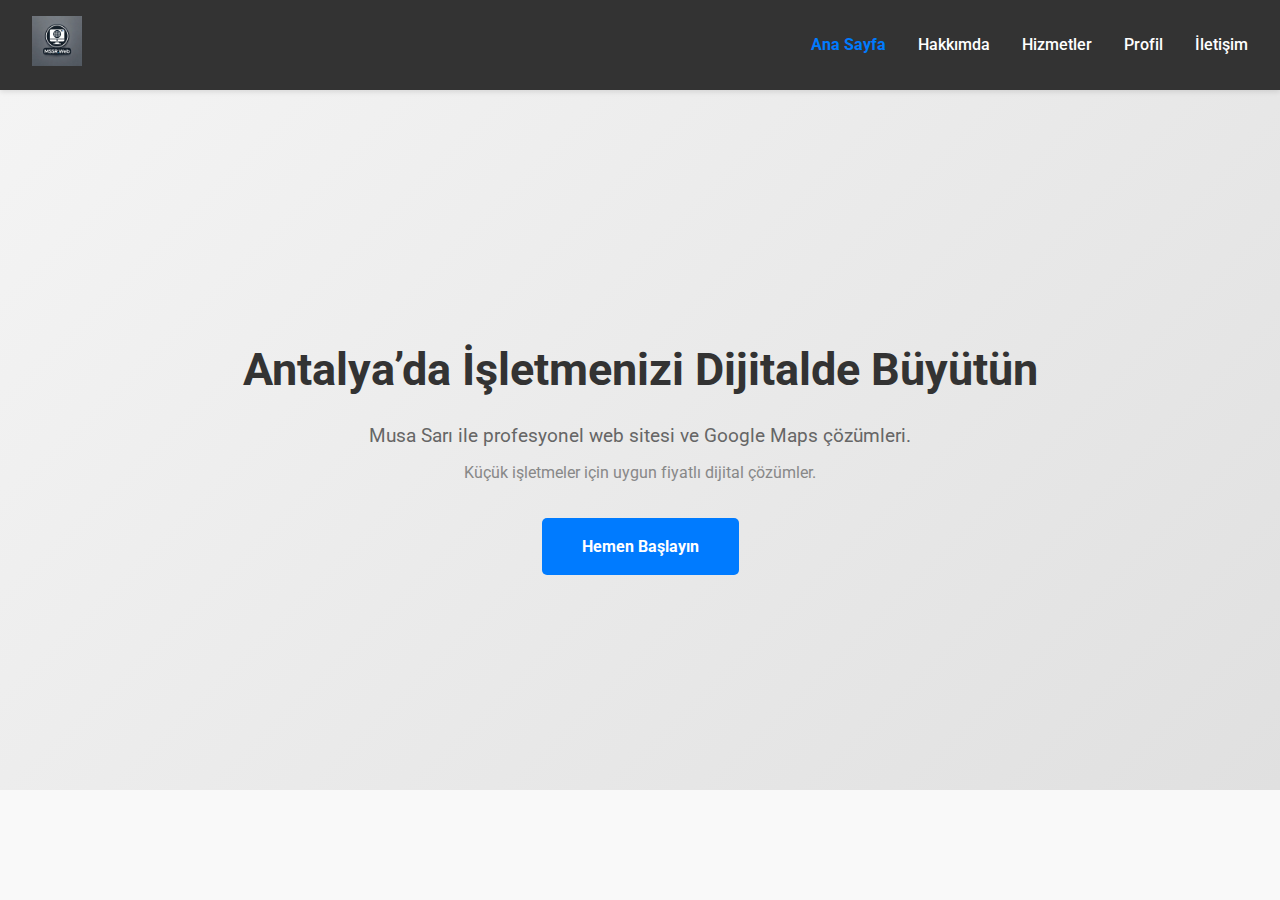
<file: index.html>
<!DOCTYPE html>
<html lang="tr">
<head>
    <meta charset="UTF-8">
    <meta name="viewport" content="width=device-width, initial-scale=1.0">
    <meta name="description" content="Antalya’da web sitesi tasarımı ve Google Maps kaydı hizmeti. MSSR Web ile işletmenizi dijitalde büyütün.">
    <meta name="keywords" content="Antalya web tasarım, Google Maps kaydı, küçük işletme web sitesi">
    <meta name="author" content="Musa Sarı">
    <title>MSSR Web - Antalya Dijital Çözümler</title>
    <link rel="stylesheet" href="css/style.css">
    <link href="https://fonts.googleapis.com/css2?family=Roboto:wght@400;700&display=swap" rel="stylesheet">
    <link rel="icon" href="images/MSSR-web.jpg" type="image/jpeg">
</head>
<body>
    <!-- Navbar -->
    <nav class="navbar">
        <div class="logo">
            <a href="index.html">
                <img src="images/MSSR-web.jpg" alt="MSSR Web Logo" class="logo-img">
            </a>
        </div>
        <ul class="nav-links">
            <li><a href="index.html" class="active">Ana Sayfa</a></li>
            <li><a href="about.html">Hakkımda</a></li>
            <li><a href="services.html">Hizmetler</a></li>
            <li><a href="profile.html">Profil</a></li>
            <li><a href="contact.html">İletişim</a></li>
        </ul>
        <div class="burger">
            <div class="line"></div>
            <div class="line"></div>
            <div class="line"></div>
        </div>
    </nav>

    <!-- Hero Section -->
    <section id="home" class="hero">
        <div class="hero-content">
            <h1>Antalya’da İşletmenizi Dijitalde Büyütün</h1>
            <p>Musa Sarı ile profesyonel web sitesi ve Google Maps çözümleri.</p>
            <p class="subtext">Küçük işletmeler için uygun fiyatlı dijital çözümler.</p>
            <a href="contact.html" class="cta-button">Hemen Başlayın</a>
        </div>
    </section>
    <script src="js/script.js"></script>
</body>
</html>
</file>
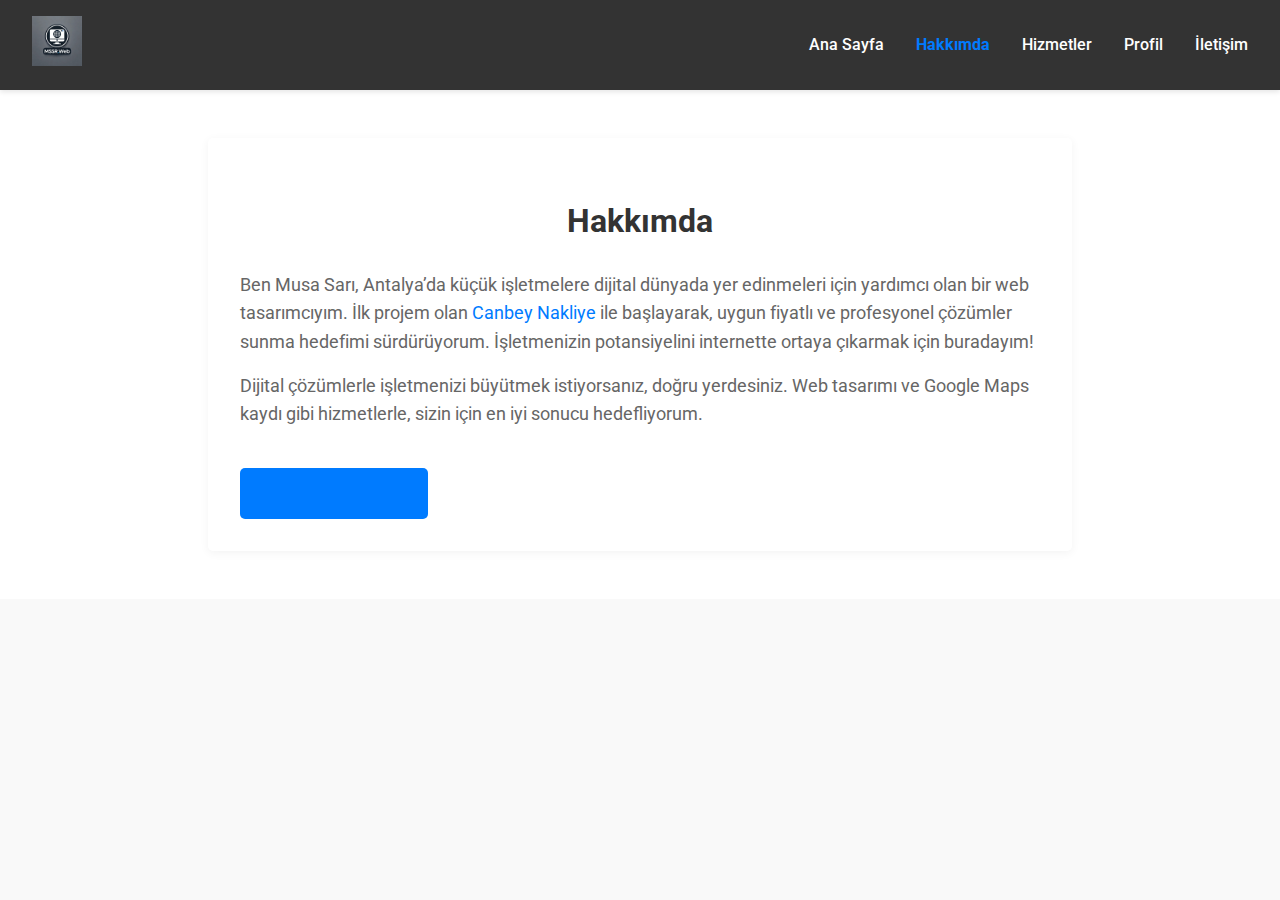
<file: about.html>
<!DOCTYPE html>
<html lang="tr">
<head>
    <meta charset="UTF-8">
    <meta name="viewport" content="width=device-width, initial-scale=1.0">
    <meta name="description" content="Musa Sarı hakkında bilgi edinin. Antalya’da web tasarım ve Google Maps kaydı hizmetleri sunan MSSR Web’in kurucusu.">
    <meta name="keywords" content="Musa Sarı, Antalya web tasarım, hakkımda, MSSR Web">
    <meta name="author" content="Musa Sarı">
    <title>Hakkımda - MSSR Web</title>
    <link rel="stylesheet" href="css/style.css">
    <link href="https://fonts.googleapis.com/css2?family=Roboto:wght@400;700&display=swap" rel="stylesheet">
    <link rel="icon" href="images/MSSR-web.jpg" type="image/jpeg">
</head>
<body>
    <!-- Navbar -->
    <nav class="navbar">
        <div class="logo">
            <a href="index.html">
                <img src="images/MSSR-web.jpg" alt="MSSR Web Logo" class="logo-img">
            </a>
        </div>
        <ul class="nav-links">
            <li><a href="index.html">Ana Sayfa</a></li>
            <li><a href="about.html" class="active">Hakkımda</a></li>
            <li><a href="services.html">Hizmetler</a></li>
            <li><a href="profile.html">Profil</a></li>
            <li><a href="contact.html">İletişim</a></li>
        </ul>
        <div class="burger">
            <div class="line"></div>
            <div class="line"></div>
            <div class="line"></div>
        </div>
    </nav>

    <!-- Hakkımda -->
    <section id="hakkimda" class="section about-section">
        <div class="about-container">
            <h2>Hakkımda</h2>
            <p>Ben Musa Sarı, Antalya’da küçük işletmelere dijital dünyada yer edinmeleri için yardımcı olan bir web tasarımcıyım. İlk projem olan <a href="https://canbeynakliye.netlify.app/" target="_blank">Canbey Nakliye</a> ile başlayarak, uygun fiyatlı ve profesyonel çözümler sunma hedefimi sürdürüyorum. İşletmenizin potansiyelini internette ortaya çıkarmak için buradayım!</p>
            <p>Dijital çözümlerle işletmenizi büyütmek istiyorsanız, doğru yerdesiniz. Web tasarımı ve Google Maps kaydı gibi hizmetlerle, sizin için en iyi sonucu hedefliyorum.</p>
            <a href="https://www.linkedin.com/in/musa-sar%C4%B1-59548b246/" target="_blank" class="cta-button about-btn" aria-label="LinkedIn Profilimi Ziyaret Et">LinkedIn Profilim</a>
        </div>
    </section>
    <script src="js/script.js"></script>
</body>
</html>
</file>
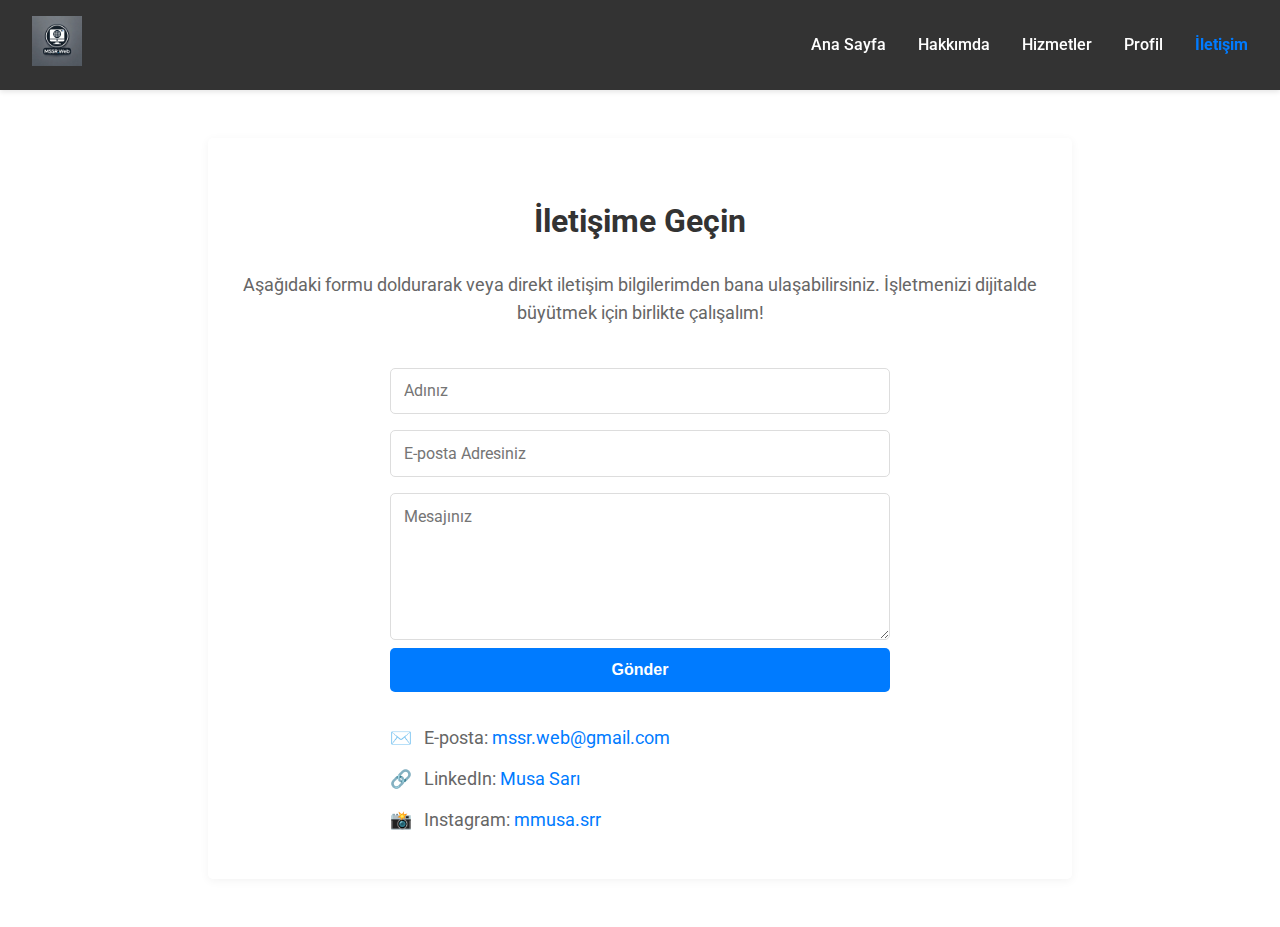
<file: contact.html>
<!DOCTYPE html>
<html lang="tr">
<head>
    <meta charset="UTF-8">
    <meta name="viewport" content="width=device-width, initial-scale=1.0">
    <meta name="description" content="MSSR Web ile iletişime geçin. Antalya’da web tasarım ve Google Maps kaydı hizmetleri için Musa Sarı ile bağlantı kurun.">
    <meta name="keywords" content="MSSR Web iletişim, Musa Sarı, Antalya web tasarım, Google Maps kaydı">
    <meta name="author" content="Musa Sarı">
    <title>İletişim - MSSR Web</title>
    <link rel="stylesheet" href="css/style.css">
    <link href="https://fonts.googleapis.com/css2?family=Roboto:wght@400;700&display=swap" rel="stylesheet">
    <link rel="icon" href="images/MSSR-web.jpg" type="image/jpeg">
</head>
<body>
    <!-- Navbar -->
    <nav class="navbar">
        <div class="logo">
            <a href="index.html">
                <img src="images/MSSR-web.jpg" alt="MSSR Web Logo" class="logo-img">
            </a>
        </div>
        <ul class="nav-links">
            <li><a href="index.html">Ana Sayfa</a></li>
            <li><a href="about.html">Hakkımda</a></li>
            <li><a href="services.html">Hizmetler</a></li>
            <li><a href="profile.html">Profil</a></li>
            <li><a href="contact.html" class="active">İletişim</a></li>
        </ul>
        <div class="burger">
            <div class="line"></div>
            <div class="line"></div>
            <div class="line"></div>
        </div>
    </nav>

    <!-- İletişim -->
    <section id="iletisim" class="section contact-section">
        <div class="contact-container">
            <h2>İletişime Geçin</h2>
            <p>Aşağıdaki formu doldurarak veya direkt iletişim bilgilerimden bana ulaşabilirsiniz. İşletmenizi dijitalde büyütmek için birlikte çalışalım!</p>
            <form action="https://formspree.io/f/{your-form-id}" method="POST" class="contact-form">
                <input type="text" name="name" placeholder="Adınız" required aria-label="Adınız">
                <input type="email" name="email" placeholder="E-posta Adresiniz" required aria-label="E-posta Adresiniz">
                <textarea name="message" placeholder="Mesajınız" required aria-label="Mesajınız"></textarea>
                <button type="submit" class="submit-button">Gönder</button>
            </form>
            <div class="contact-info">
                <p><span class="icon">✉️</span> E-posta: <a href="mailto:mssr.web@gmail.com">mssr.web@gmail.com</a></p>
                <p><span class="icon">🔗</span> LinkedIn: <a href="https://www.linkedin.com/in/musa-sar%C4%B1-59548b246/" target="_blank" aria-label="LinkedIn Profilimi Ziyaret Et">Musa Sarı</a></p>
                <p><span class="icon">📸</span> Instagram: <a href="https://www.instagram.com/mmusa.srr/" target="_blank" aria-label="Instagram Profilimi Ziyaret Et">mmusa.srr</a></p>
            </div>
        </div>
    </section>
    <script src="js/script.js"></script>
</body>
</html>
</file>
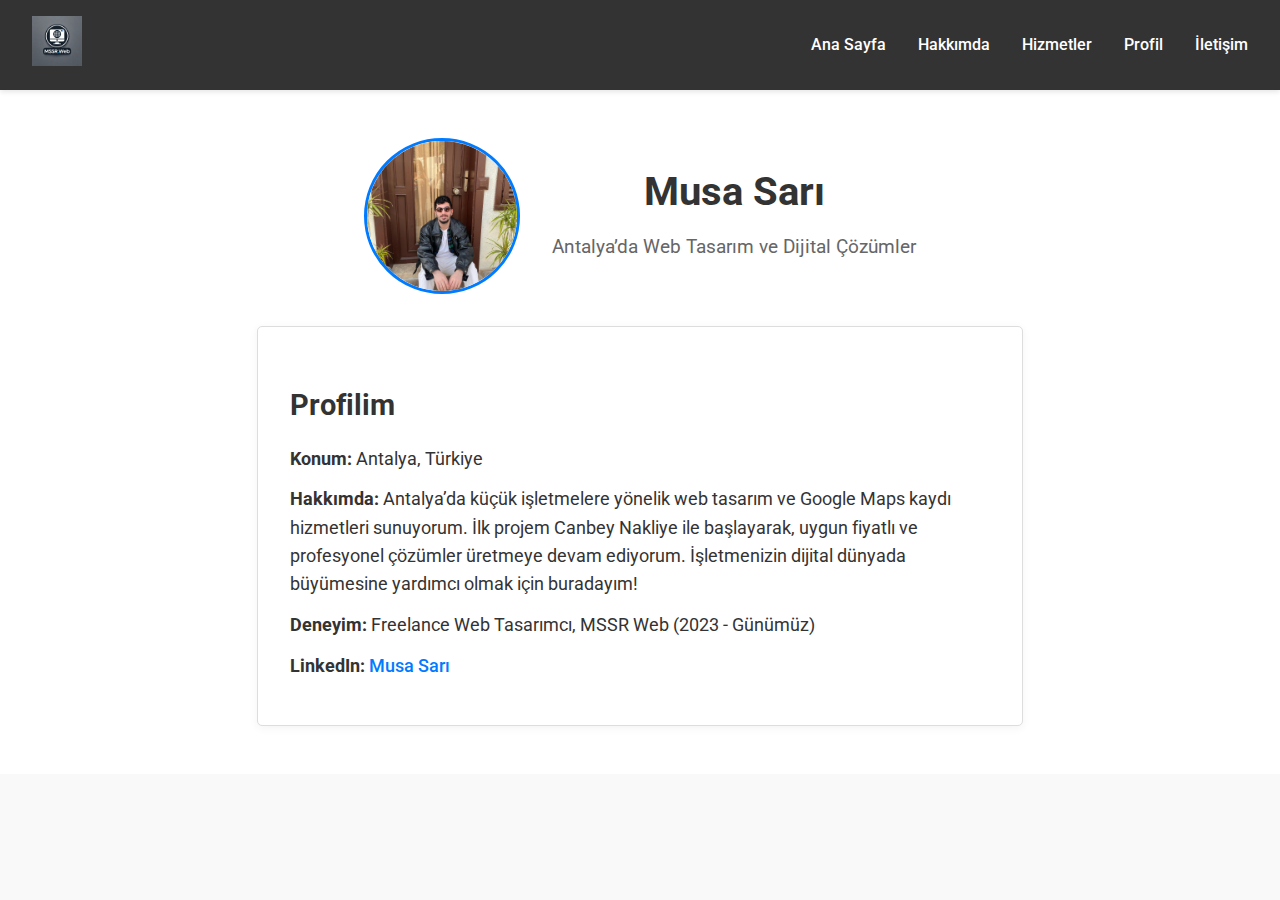
<file: profile.html>
<!DOCTYPE html>
<html lang="tr">
<head>
    <meta charset="UTF-8">
    <meta name="viewport" content="width=device-width, initial-scale=1.0">
    <title>Profil - MSSR Web</title>
    <link rel="stylesheet" href="css/style.css">
    <link href="https://fonts.googleapis.com/css2?family=Roboto:wght@400;700&display=swap" rel="stylesheet">
</head>
<body>
    <!-- Navbar -->
    <nav class="navbar">
        <div class="logo">
            <img src="images/MSSR-web.jpg" alt="MSSR Web Logo" class="logo-img">
        </div>
        <ul class="nav-links">
            <li><a href="index.html">Ana Sayfa</a></li>
            <li><a href="about.html">Hakkımda</a></li>
            <li><a href="services.html">Hizmetler</a></li>
            <li><a href="profile.html">Profil</a></li>
            <li><a href="contact.html">İletişim</a></li>
        </ul>
        <div class="burger">
            <div class="line"></div>
            <div class="line"></div>
            <div class="line"></div>
        </div>
    </nav>

    <!-- Profil -->
    <section id="profile" class="section profile-section">
        <div class="profile-header">
            <img src="images/profil.jpg" alt="Musa Sarı" class="profile-img">
            <div class="profile-title">
                <h1>Musa Sarı</h1>
                <p class="subtitle">Antalya’da Web Tasarım ve Dijital Çözümler</p>
            </div>
        </div>
        <div class="profile-container">
            <h2>Profilim</h2>
            <p><strong>Konum:</strong> Antalya, Türkiye</p>
            <p><strong>Hakkımda:</strong> Antalya’da küçük işletmelere yönelik web tasarım ve Google Maps kaydı hizmetleri sunuyorum. İlk projem Canbey Nakliye ile başlayarak, uygun fiyatlı ve profesyonel çözümler üretmeye devam ediyorum. İşletmenizin dijital dünyada büyümesine yardımcı olmak için buradayım!</p>
            <p><strong>Deneyim:</strong> Freelance Web Tasarımcı, MSSR Web (2023 - Günümüz)</p>
            <p><strong>LinkedIn:</strong> <a href="https://www.linkedin.com/in/musa-sar%C4%B1-59548b246/" target="_blank">Musa Sarı</a></p>
        </div>
    </section>
    <script src="js/script.js"></script>
</body>
</html>
</file>
<file: css/style.css>
/* Genel Stil */
body {
    font-family: 'Roboto', sans-serif;
    margin: 0;
    padding: 0;
    line-height: 1.6;
    background: #f9f9f9;
}

/* Navbar */
.navbar {
    display: flex;
    justify-content: space-between;
    align-items: center;
    background: #333;
    padding: 1rem 2rem;
    color: white;
    box-shadow: 0 2px 5px rgba(0, 0, 0, 0.1);
}
.logo-img { height: 50px; transition: transform 0.3s; }
.logo-img:hover { transform: scale(1.05); }
.nav-links { list-style: none; display: flex; margin: 0; padding: 0; }
.nav-links li { margin-left: 2rem; }
.nav-links a { color: white; text-decoration: none; font-weight: 500; transition: color 0.3s; }
.nav-links a:hover { color: #007BFF; }
.burger { display: none; flex-direction: column; cursor: pointer; }
.line { width: 25px; height: 3px; background: white; margin: 2px 0; transition: all 0.3s; }

/* Hero */
.hero {
    text-align: center;
    padding: 5rem 2rem;
    background: linear-gradient(135deg, #f4f4f4, #e0e0e0); /* Hafif gradient */
    min-height: 60vh;
    display: flex;
    align-items: center;
}
.hero-content {
    max-width: 800px;
    margin: 0 auto;
}
.hero h1 { font-size: 2.8rem; color: #333; margin-bottom: 1rem; }
.hero p { font-size: 1.2rem; color: #666; margin: 0.5rem 0; }
.hero .subtext { font-size: 1rem; color: #888; }
.cta-button {
    display: inline-block;
    padding: 1rem 2.5rem;
    background: #007BFF;
    color: white;
    text-decoration: none;
    border-radius: 5px;
    margin-top: 1.5rem;
    font-weight: 700;
    transition: background 0.3s, transform 0.3s;
}
.cta-button:hover { background: #0056b3; transform: translateY(-3px); }

/* Bölümler */
.section { padding: 3rem 2rem; text-align: center; }
.section h2 { font-size: 2rem; margin-bottom: 1rem; color: #333; }
.services-container {
    display: flex;
    justify-content: space-around;
    flex-wrap: wrap;
}
.service-card {
    width: 30%;
    padding: 1.5rem;
    border: 1px solid #ddd;
    border-radius: 5px;
    margin: 1rem;
    background: white;
    transition: transform 0.3s, box-shadow 0.3s;
}
.service-card:hover { transform: translateY(-5px); box-shadow: 0 5px 15px rgba(0, 0, 0, 0.1); }

/* Profil */
.profile-section { background: #fff; padding: 4rem 2rem; }
.profile-header {
    display: flex;
    align-items: center;
    justify-content: center;
    flex-wrap: wrap;
    margin-bottom: 2rem;
}
.profile-img {
    width: 150px;
    height: 150px;
    border-radius: 50%;
    object-fit: cover;
    margin-right: 2rem;
    border: 3px solid #007BFF;
}
.profile-title h1 { font-size: 2.5rem; margin: 0; color: #333; }
.profile-title .subtitle { font-size: 1.2rem; color: #666; margin: 0.5rem 0; }
.profile-container {
    max-width: 700px;
    margin: 0 auto;
    padding: 2rem;
    border: 1px solid #ddd;
    border-radius: 5px;
    background: #fff;
    box-shadow: 0 2px 10px rgba(0, 0, 0, 0.05);
    text-align: left;
}
.profile-container h2 { font-size: 1.8rem; margin-bottom: 1rem; }
.profile-container p { margin: 0.8rem 0; font-size: 1.1rem; }
.profile-container a { color: #007BFF; text-decoration: none; font-weight: 500; }
.profile-container a:hover { text-decoration: underline; }

/* Form */
form { display: flex; flex-direction: column; max-width: 500px; margin: 0 auto; }
input, textarea { margin: 0.5rem 0; padding: 0.8rem; border: 1px solid #ddd; border-radius: 5px; font-size: 1rem; }
.submit-button { background: #007BFF; color: white; padding: 0.8rem; border: none; border-radius: 5px; cursor: pointer; transition: background 0.3s; }
.submit-button:hover { background: #0056b3; }

/* Footer */
footer {
    background: #333;
    color: white;
    text-align: center;
    padding: 1.5rem;
    font-size: 0.9rem;
}
.social-links a { color: #fff; text-decoration: none; margin: 0 0.5rem; transition: color 0.3s; }
.social-links a:hover { color: #007BFF; }

/* Responsive */
@media (max-width: 768px) {
    .navbar { padding: 1rem; }
    .nav-links {
        display: none;
        flex-direction: column;
        width: 100%;
        position: absolute;
        top: 70px;
        left: 0;
        background: #333;
        padding: 1rem 0;
    }
    .nav-links.active { display: flex; }
    .nav-links li { margin: 1rem 0; }
    .burger { display: flex; }
    .hero h1 { font-size: 2rem; }
    .services-container { flex-direction: column; }
    .service-card { width: 100%; }
    .profile-header { flex-direction: column; text-align: center; }
    .profile-img { margin: 0 0 1rem 0; }
}
/* Örnek Çalışma */
.reference-container {
    display: flex;
    flex-wrap: wrap;
    max-width: 1000px;
    margin: 2rem auto;
    background: #fff;
    border: 1px solid #ddd;
    border-radius: 5px;
    padding: 2rem;
    box-shadow: 0 2px 10px rgba(0, 0, 0, 0.05);
}
.reference-image {
    flex: 1;
    min-width: 300px;
}
.reference-img {
    width: 100%;
    max-width: 408px;
    height: auto;
    border-radius: 5px;
}
.reference-details {
    flex: 2;
    padding-left: 2rem;
    text-align: left;
}
.reference-details h3 { font-size: 1.8rem; margin-bottom: 1rem; }
.reference-details p { margin: 0.8rem 0; font-size: 1.1rem; }
.reference-details a { color: #007BFF; text-decoration: none; }
.reference-details a:hover { text-decoration: underline; }
.hours-list {
    list-style: none;
    padding: 0;
    margin: 0.5rem 0 0 1rem;
}
.hours-list li { margin: 0.3rem 0; }

/* Responsive */
@media (max-width: 768px) {
    .reference-container { flex-direction: column; padding: 1rem; }
    .reference-details { padding-left: 0; padding-top: 1rem; }
}
.google-style-container {
    display: flex;
    flex-wrap: wrap;
    max-width: 1000px;
    margin: 2rem auto;
    background: #fff;
    border: 1px solid #ddd;
    border-radius: 5px;
    overflow: hidden;
    box-shadow: 0 2px 10px rgba(0, 0, 0, 0.1);
}
.google-photo {
    flex: 1;
    min-width: 300px;
}
.google-photo img {
    width: 100%;
    height: auto;
    display: block;
}
.google-info {
    flex: 2;
    padding: 2rem;
}
.google-info h1 {
    font-size: 2rem;
    margin: 0 0 0.5rem;
    color: #202124;
}
.category {
    font-size: 1.1rem;
    color: #5f6368;
    margin-bottom: 1rem;
}
.details p {
    font-size: 1rem;
    margin: 0.5rem 0;
}
.details .icon {
    margin-right: 0.5rem;
}
.hours {
    margin: 1rem 0;
}
.hours .status {
    color: #188038;
    font-weight: 500;
}
.hours ul {
    list-style: none;
    padding: 0;
    margin: 0.5rem 0 0 1rem;
}
.hours li {
    margin: 0.3rem 0;
}
.actions {
    margin-top: 1rem;
}
.action-btn {
    background: #f8f9fa;
    border: 1px solid #dadce0;
    padding: 0.5rem 1rem;
    margin-right: 0.5rem;
    border-radius: 4px;
    cursor: pointer;
    font-size: 1rem;
    transition: background 0.3s;
}
.action-btn:hover {
    background: #e8eaed;
}
@media (max-width: 768px) {
    .google-style-container {
        flex-direction: column;
    }
    .google-info {
        padding: 1rem;
    }
}
/* Genel Stil */
body {
    font-family: 'Roboto', sans-serif;
    margin: 0;
    padding: 0;
    line-height: 1.6;
    background: #f9f9f9;
    color: #333;
}

/* Navbar */
.navbar {
    display: flex;
    justify-content: space-between;
    align-items: center;
    background: #333;
    padding: 1rem 2rem;
    color: white;
    position: sticky;
    top: 0;
    z-index: 1000;
    box-shadow: 0 2px 5px rgba(0, 0, 0, 0.1);
}
.logo-img {
    height: 50px;
    transition: transform 0.3s ease;
}
.logo-img:hover {
    transform: scale(1.05);
}
.nav-links {
    list-style: none;
    display: flex;
    margin: 0;
    padding: 0;
}
.nav-links li {
    margin-left: 2rem;
}
.nav-links a {
    color: white;
    text-decoration: none;
    font-weight: 500;
    transition: color 0.3s ease;
}
.nav-links a:hover {
    color: #007BFF;
}
.nav-links a.active {
    color: #007BFF;
    font-weight: 700;
}
.burger {
    display: none;
    flex-direction: column;
    cursor: pointer;
}
.line {
    width: 25px;
    height: 3px;
    background: white;
    margin: 2px 0;
    transition: all 0.3s ease;
}
.line.active:nth-child(1) {
    transform: rotate(45deg) translate(5px, 5px);
}
.line.active:nth-child(2) {
    opacity: 0;
}
.line.active:nth-child(3) {
    transform: rotate(-45deg) translate(7px, -7px);
}

/* Bölümler */
.section {
    padding: 3rem 2rem;
    text-align: center;
}

/* Hero */
.hero {
    text-align: center;
    padding: 5rem 2rem;
    background: linear-gradient(135deg, #f4f4f4, #e0e0e0);
    min-height: 60vh;
    display: flex;
    align-items: center;
    justify-content: center;
}
.hero-content {
    max-width: 800px;
    margin: 0 auto;
}
.hero h1 {
    font-size: 2.8rem;
    color: #333;
    margin-bottom: 1rem;
}
.hero p {
    font-size: 1.2rem;
    color: #666;
    margin: 0.5rem 0;
}
.hero .subtext {
    font-size: 1rem;
    color: #888;
}
.cta-button {
    display: inline-block;
    padding: 1rem 2.5rem;
    background: #007BFF;
    color: white;
    text-decoration: none;
    border-radius: 5px;
    margin-top: 1.5rem;
    font-weight: 700;
    transition: background 0.3s ease, transform 0.3s ease;
}
.cta-button:hover {
    background: #0056b3;
    transform: translateY(-3px);
}

/* Hakkımda */
.about-section {
    background: #fff;
}
.about-container {
    max-width: 800px;
    margin: 0 auto;
    text-align: left;
    padding: 2rem;
    background: #fff;
    border-radius: 5px;
    box-shadow: 0 2px 10px rgba(0, 0, 0, 0.05);
}
.about-container h2 {
    font-size: 2rem;
    color: #333;
    margin-bottom: 1.5rem;
    text-align: center;
}
.about-container p {
    font-size: 1.1rem;
    margin: 1rem 0;
    color: #666;
}
/* Genel Stil */
body {
    font-family: 'Roboto', sans-serif;
    margin: 0;
    padding: 0;
    line-height: 1.6;
    background: #f9f9f9;
    color: #333;
}

/* Navbar */
.navbar {
    display: flex;
    justify-content: space-between;
    align-items: center;
    background: #333;
    padding: 1rem 2rem;
    color: white;
    position: sticky;
    top: 0;
    z-index: 1000;
    box-shadow: 0 2px 5px rgba(0, 0, 0, 0.1);
}
.logo-img {
    height: 50px;
    transition: transform 0.3s ease;
}
.logo-img:hover {
    transform: scale(1.05);
}
.nav-links {
    list-style: none;
    display: flex;
    margin: 0;
    padding: 0;
}
.nav-links li {
    margin-left: 2rem;
}
.nav-links a {
    color: white;
    text-decoration: none;
    font-weight: 500;
    transition: color 0.3s ease;
}
.nav-links a:hover {
    color: #007BFF;
}
.nav-links a.active {
    color: #007BFF;
    font-weight: 700;
}
.burger {
    display: none;
    flex-direction: column;
    cursor: pointer;
}
.line {
    width: 25px;
    height: 3px;
    background: white;
    margin: 2px 0;
    transition: all 0.3s ease;
}
.line.active:nth-child(1) {
    transform: rotate(45deg) translate(5px, 5px);
}
.line.active:nth-child(2) {
    opacity: 0;
}
.line.active:nth-child(3) {
    transform: rotate(-45deg) translate(7px, -7px);
}

/* Bölümler */
.section {
    padding: 3rem 2rem;
    text-align: center;
}

/* Hero */
.hero {
    text-align: center;
    padding: 5rem 2rem;
    background: linear-gradient(135deg, #f4f4f4, #e0e0e0);
    min-height: 60vh;
    display: flex;
    align-items: center;
    justify-content: center;
}
.hero-content {
    max-width: 800px;
    margin: 0 auto;
}
.hero h1 {
    font-size: 2.8rem;
    color: #333;
    margin-bottom: 1rem;
}
.hero p {
    font-size: 1.2rem;
    color: #666;
    margin: 0.5rem 0;
}
.hero .subtext {
    font-size: 1rem;
    color: #888;
}
.cta-button {
    display: inline-block;
    padding: 1rem 2.5rem;
    background: #007BFF;
    color: white;
    text-decoration: none;
    border-radius: 5px;
    margin-top: 1.5rem;
    font-weight: 700;
    transition: background 0.3s ease, transform 0.3s ease;
}
.cta-button:hover {
    background: #0056b3;
    transform: translateY(-3px);
}

/* Hakkımda */
.about-section {
    background: #fff;
}
.about-container {
    max-width: 800px;
    margin: 0 auto;
    text-align: left;
    padding: 2rem;
    background: #fff;
    border-radius: 5px;
    box-shadow: 0 2px 10px rgba(0, 0, 0, 0.05);
}
.about-container h2 {
    font-size: 2rem;
    color: #333;
    margin-bottom: 1.5rem;
    text-align: center;
}
.about-container p {
    font-size: 1.1rem;
    margin: 1rem 0;
    color: #666;
}
.about-container a {
    color: #007BFF;
    text-decoration: none;
}
.about-container a:hover {
    text-decoration: underline;
}
.about-btn {
    margin-top: 1.5rem;
    display: inline-block;
    padding: 0.8rem 2rem;
    text-align: center;
}

/* İletişim */
.contact-section {
    background: #fff;
}
.contact-container {
    max-width: 800px;
    margin: 0 auto;
    text-align: center;
    padding: 2rem;
    background: #fff;
    border-radius: 5px;
    box-shadow: 0 2px 10px rgba(0, 0, 0, 0.05);
}
.contact-container h2 {
    font-size: 2rem;
    color: #333;
    margin-bottom: 1.5rem;
}
.contact-container p {
    font-size: 1.1rem;
    color: #666;
    margin-bottom: 2rem;
}
.contact-form {
    display: flex;
    flex-direction: column;
    max-width: 500px;
    margin: 0 auto;
}
.contact-form input,
.contact-form textarea {
    margin: 0.5rem 0;
    padding: 0.8rem;
    border: 1px solid #ddd;
    border-radius: 5px;
    font-size: 1rem;
    font-family: 'Roboto', sans-serif;
}
.contact-form textarea {
    min-height: 120px;
    resize: vertical;
}
.submit-button {
    background: #007BFF;
    color: white;
    padding: 0.8rem;
    border: none;
    border-radius: 5px;
    cursor: pointer;
    font-size: 1rem;
    font-weight: 700;
    transition: background 0.3s ease, transform 0.3s ease;
}
.submit-button:hover {
    background: #0056b3;
    transform: translateY(-3px);
}
.contact-info {
    margin-top: 2rem;
    text-align: left;
    max-width: 500px;
    margin-left: auto;
    margin-right: auto;
}
.contact-info p {
    font-size: 1.1rem;
    margin: 0.8rem 0;
    color: #666;
}
.contact-info .icon {
    margin-right: 0.5rem;
}
.contact-info a {
    color: #007BFF;
    text-decoration: none;
}
.contact-info a:hover {
    text-decoration: underline;
}

/* Responsive */
@media (max-width: 768px) {
    .navbar {
        padding: 1rem;
    }
    .nav-links {
        display: none;
        flex-direction: column;
        width: 100%;
        position: absolute;
        top: 70px;
        left: 0;
        background: #333;
        padding: 1rem 0;
    }
    .nav-links.active {
        display: flex;
    }
    .nav-links li {
        margin: 1rem 0;
    }
    .burger {
        display: flex;
    }
    .hero h1, .about-container h2, .contact-container h2 {
        font-size: 1.8rem;
    }
    .hero p, .about-container p, .contact-container p, .contact-info p {
        font-size: 1rem;
    }
    .cta-button, .about-btn, .submit-button {
        padding: 0.8rem 2rem;
    }
    .about-container, .contact-container {
        padding: 1rem;
    }
    .contact-form {
        max-width: 100%;
    }
}
</file>
